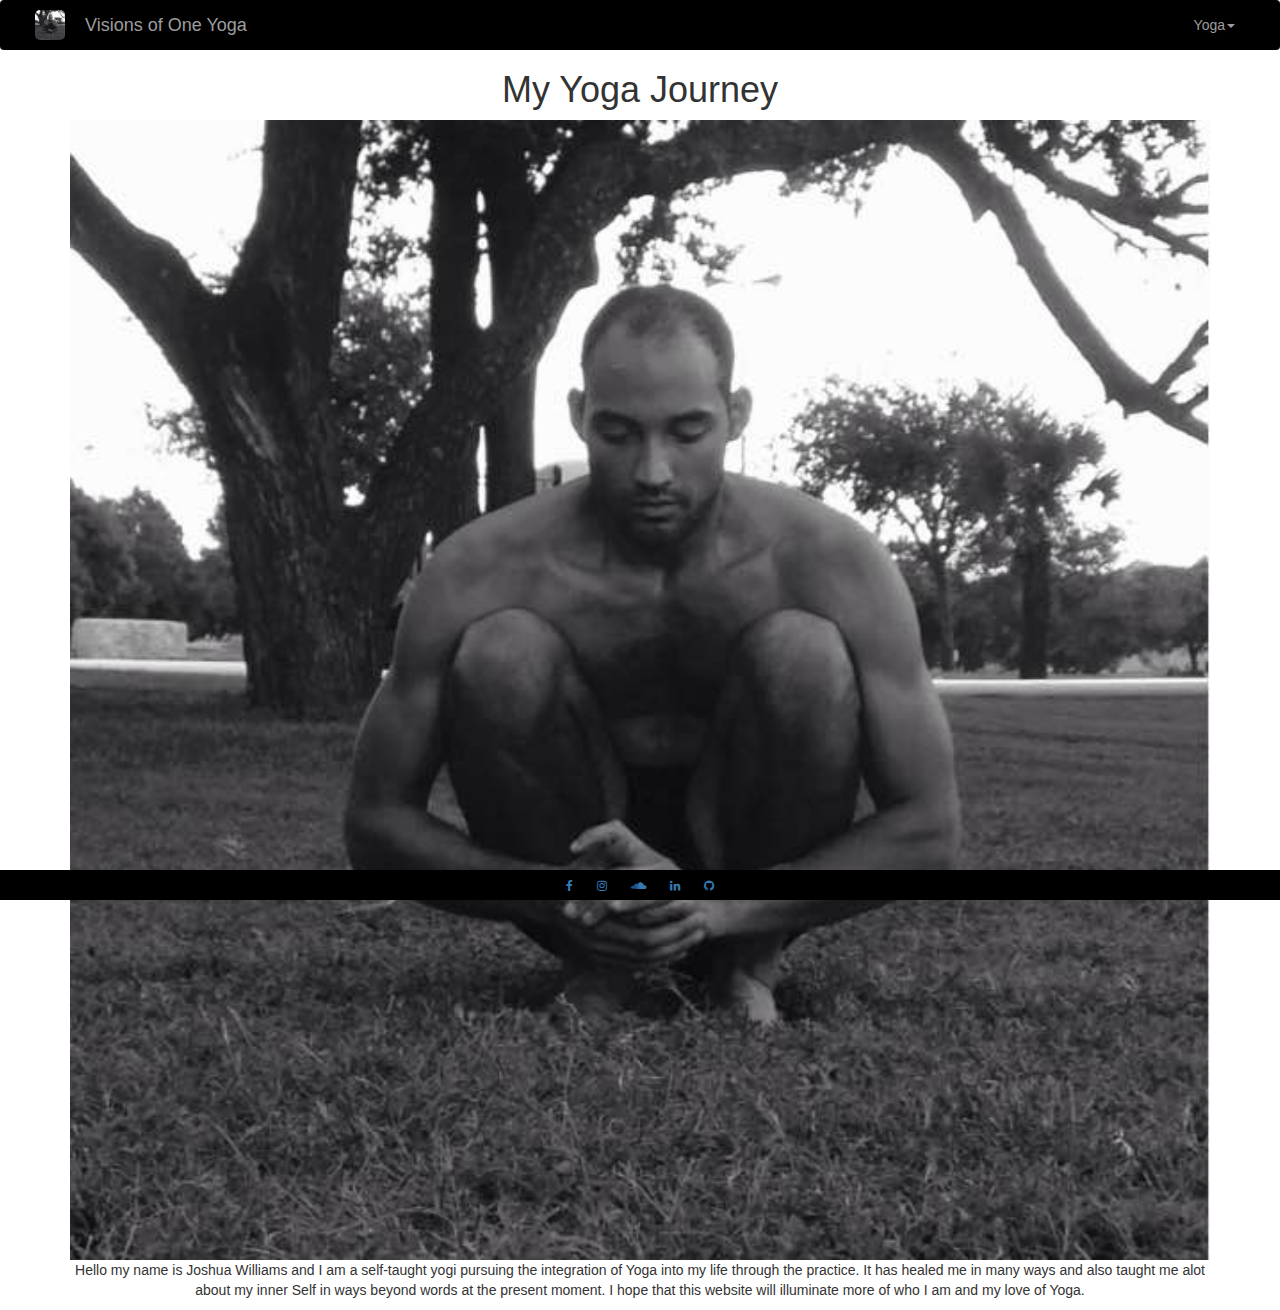
<file: welcome.html>
<!DOCTYPE html>

<html>

	<head>

		<meta charset="utf-8">

		<meta name="viewport" content="width=device-width, initial-scale=1">

		<link rel="stylesheet" type="text/css" href="https://maxcdn.bootstrapcdn.com/bootstrap/3.3.7/css/bootstrap.min.css"></link>

		<link rel="stylesheet" type="text/css" href="https://maxcdn.bootstrapcdn.com/font-awesome/4.7.0/css/font-awesome.min.css"></link>

		<link rel="stylesheet" type="text/css" href="yoga.css"></link>

		<title>JMW Yoga</title>

	</head>

	<body  class="starter-template img-responsive">
		
		<div id="header" class="navbar navbar-inverse">

			<div class="container-fluid">

		    	<div class="navbar-header">

		      		<button type="button" class="navbar-toggle" data-toggle="collapse" data-target="#myNavbar">
		      
		        		<span class="icon-bar"></span>
		      
		        		<span class="icon-bar"></span>
		      
		        		<span class="icon-bar"></span>                        
		      
		      		</button>
		      		
		      		<a href="/gallery.html"><img class="pull-left" id="navbarImage" src="/images/me.jpg"></img></a>

		      		<a class="navbar-brand" href="/welcome.html">
		      			Visions of One Yoga
		      		</a>
		    
		    	</div>
		    
			    <div class="pull-right collapse navbar-collapse" id="myNavbar">
			    
			      	<ul class="nav navbar-nav">
			    
			        	<li class=" dropdown">
			    
			          	<a class="dropdown-toggle" data-toggle="dropdown" href="#">Yoga<span 
			          	class="caret"></span></a>
			          
			          	<ul class="dropdown-menu">
			          
			            	<li><a href="/gallery.html">Gallery</a></li>
			          
			            	<li><a href="/blog.html">Blog</a></li>
			          
			            	<li><a href="/aboutMe.html">About Me</a></li>
			          
			          	</ul>
			        
			        	</li>
			      
			      	</ul>
			    
			    </div>
		  
		  	</div>
		
		</div>

		<div id="wrap" class="container">

			<div id="welcomeTitle" class="img-responsive center-align">

				<h1> My Yoga Journey </h1>
					
			</div>

			<div id="body" class="img-responsive">

				<img class="center-align " src="/images/me.jpg"></img>

				<p> Hello my name is Joshua Williams and I am a self-taught yogi pursuing the integration of Yoga into my life through the practice. It has healed me in many ways and also taught me alot about my inner Self in ways beyond words at the present moment. I hope that this website will illuminate more of who I am and my love of Yoga.</p> 

			</div>
	
			<div id="footer">

				<div class="container center-align navbar-fixed-bottom">

					<a style="margin-top:25px;" class=" btn-sm" href="https://www.facebook.com/profile.php?id=100013618444568" target="_blank"><i class="fa fa-facebook-f"></i></a>

					<a style="margin-top:25px;" class="btn-sm " href="https://www.instagram.com/visions_of_one/" target="_blank"><i class="fa fa-instagram"></i></a>

					<a style="margin-top:25px;" class=" btn-sm" href="https://www.soundcloud.com/visionsofone" target="_blank"><i class="fa fa-soundcloud"></i></a>

					<a style="margin-top:25px;" class=" btn-sm" href="https://www.linkedin.com/in/joshua-williams-97b67b57/" target="_blank"><i class="fa fa-linkedin"></i></a>

					<a style="margin-top:25px;" class=" btn-sm" href="https://github.com/memoriza/" target="_blank"><i class="fa fa-github"></i></a>
					
				</div>
	
			</div>

		</div>

	

		<script src="https://code.jquery.com/jquery-2.2.4.js" integrity="sha256-iT6Q9iMJYuQiMWNd9lDyBUStIq/8PuOW33aOqmvFpqI=" crossorigin="anonymous"></script>
	
		<script src="https://maxcdn.bootstrapcdn.com/bootstrap/3.3.7/js/bootstrap.min.js"></script>
				
	</body>

</html>
</file>
<file: yoga.css>
html,
body {
	
	width:100%;
	height:100%;
	
}

body {

	position:absolute;
	width:100%;
	height:100%;
	margin: 0 auto 0 auto;
	margin-bottom: 100px;
	padding: 0;
	text-align: center;

}

/*header */
#header {
	

 	position: relative;
    left: 0;
    width: 100%;
    padding: 0px;
    margin: 0px;
    background-color: black;
    border: none;

}

/*header dropdown menu*/
#myNavbar > ul > li > ul {
	background-color: white;
	opacity: .85;
}

#header > div > div.navbar-header > button {

	background-color: black;
}

/*header image*/
#navbarImage {	

	margin-left: 20px;
	margin-right: 20px;
	text-align: left;
	margin-top:10px;
	height: 30px;
	border-radius: 5px ;
	object-fit: inherit;

}

#navbarImage:hover {

	opacity: .8;

} 

#navbarImage:active {

	opacity: .5;

}

/*header dropdown menu links*/
#myNavbar > ul > li > ul > li > a {
	
	color: red;

}

/*footer*/
#footer > div {
	margin-top: 100px;
	padding-top:5px;
	text-align: center;
	background-color: black;
	bottom:0;
	left:0;
	height:30px;
	width:100%;
	
}

/*body welcome content*/

#welcomeTitle {

	text-align: center;

}

#body > img {
	
	width:100%;
	object-fit: cover;
	
}

/*images of image gallery */

#imageGallery > div:nth-child(1) > a > img {

	object-fit: cover;
	padding-top: 15px;

}

#imageGallery > div:nth-child(2) > a > img {
	
	object-fit: cover;
	padding-top: 15px;

}

#imageGallery > div:nth-child(3) > a > img {
	

	object-fit: cover;
	padding-top: 15px;

}

#imageGallery > div:nth-child(4) > a > img {
	
	object-fit: cover;
	padding-top: 15px;

}

#imageGallery > div:nth-child(5) > a > img {
	
	object-fit: cover;
	padding-top: 15px;

}

#imageGallery > div:nth-child(6) > a > img {
	
	object-fit: cover;
	padding-top: 15px;

}

/*image preview modal*/

#imagemodal > div > div > div {
	
	background-color: #D8DAE6;

}

#imagemodal > div > div > div > button > span {
	

	color: #000000;

}

#imagemodal > div > div > div > button > span:active {

	color: #3D3E41;
	
}

#imagemodal > div > div > div > button > span:hover {

	color: #1C1418;

}
</file>
